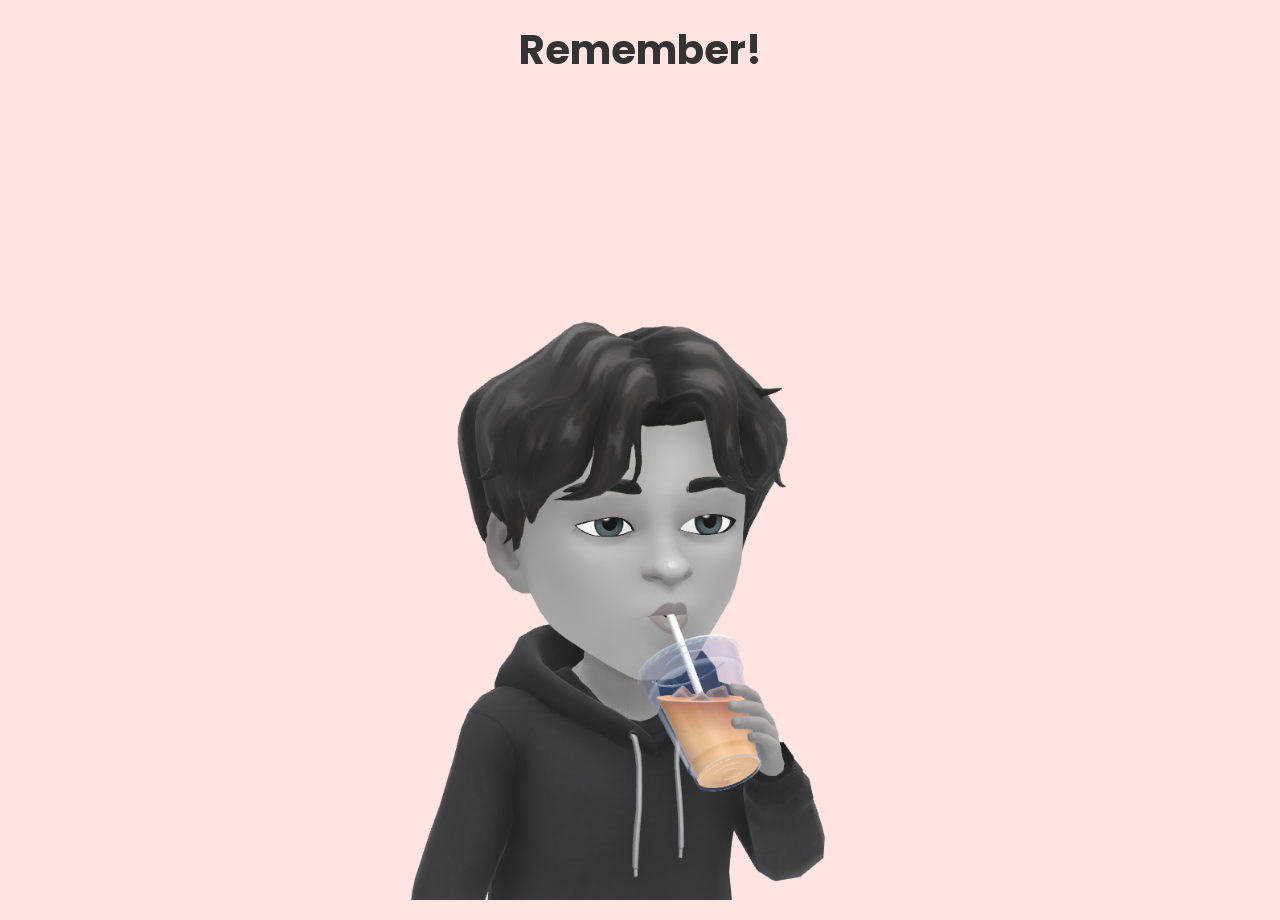
<file: index.html>
<!DOCTYPE html>
<html lang="de">
<head>
  <meta charset="UTF-8">
  <meta name="viewport" content="width=device-width, initial-scale=1.0, maximum-scale=1.0, user-scalable=no">
  <title>Remember!</title>
  <link rel="stylesheet" href="Remember.css">
  <link href="https://fonts.googleapis.com/css2?family=Poppins:wght@600&display=swap" rel="stylesheet">
</head>
<body>
  <div id="container">
    <h1 id="headline">Remember!</h1>

    <!-- Sprechblase wird dynamisch eingefügt per JS -->

    <img id="bitmoji" src="img/Idle.png" alt="Bitmoji">
  </div>

  <script src="Remember.js"></script>
</body>
</html>
</file>
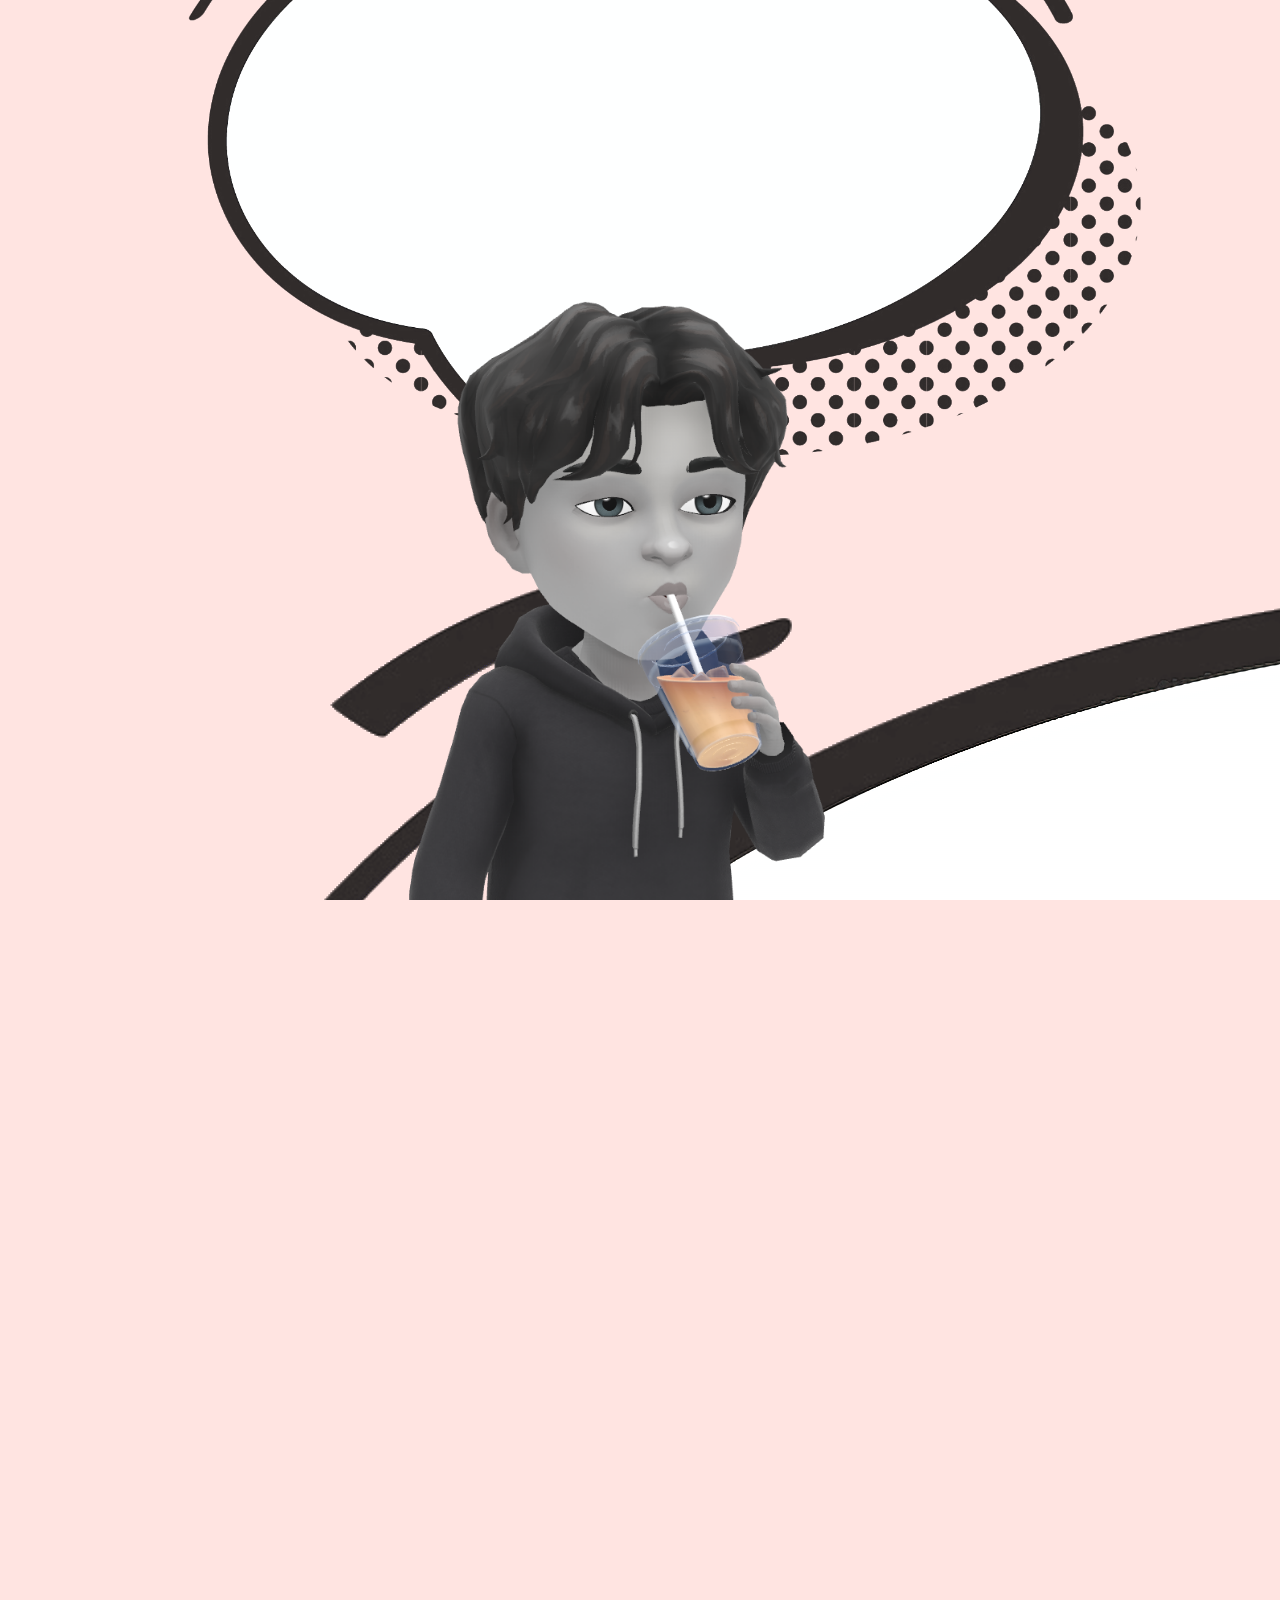
<file: Index.html>
<!DOCTYPE html>
<html lang="de">
<head>
  <meta charset="UTF-8">
  <meta name="viewport" content="width=device-width, initial-scale=1.0, maximum-scale=1.0, user-scalable=no">
  <title>Remember!</title>
  <link rel="stylesheet" href="Remember.css">
</head>
<body>
  <div id="container">
    <img id="headline" src="img/Speechbubble.png" alt="Überschrift">

    <div id="speech-container" class="hidden">
      <img id="speech-bubble" src="img/Speechbubble.png" alt="Sprechblase">
      <div id="speech-text"></div>
    </div>

    <img id="bitmoji" src="img/Idle.png" alt="Bitmoji">
  </div>

  <script src="Remember.js"></script>
</body>
</html>
</file>
<file: Remember.css>
body, html {
  margin: 0;
  padding: 0;
  width: 100%;
  height: 100%;
  background-color: #ffe4e1; /* helles rosa */
  overflow: hidden;
  font-family: 'Poppins', sans-serif;
}

#container {
  position: relative;
  width: 100%;
  height: 100%;
  text-align: center;
}

#headline {
  margin-top: 20px;
  font-size: 2.5em;
  color: #333;
  text-align: center;
}

#speech-container {
  position: absolute;
  bottom: 35%;
  width: 80%;
  left: 50%;
  transform: translateX(-50%);
  display: block; /* Flex entfernt, da wir absolute Positionierung verwenden */
}

#speech-bubble {
  width: 100%;
  display: block;
  max-width: 100%; /* optional: wenn die Sprechblase größer als der Text sein soll */
}

#speech-text {
  position: absolute;
  top: 50%;        /* Vertikal zentrieren */
  left: 50%;       /* Horizontal zentrieren */
  transform: translate(-50%, -50%); /* Korrektur durch Übersetzen um 50% des Textes */
  font-size: 1.2em;
  text-align: center;
  word-wrap: break-word;
  overflow-wrap: break-word;
  color: black;    /* Textfarbe anpassen */
}

#bitmoji {
  position: absolute;
  bottom: 0;
  left: 50%;
  transform: translateX(-50%);
  width: 50vw;
}

.hidden {
  display: none;
}
</file>
